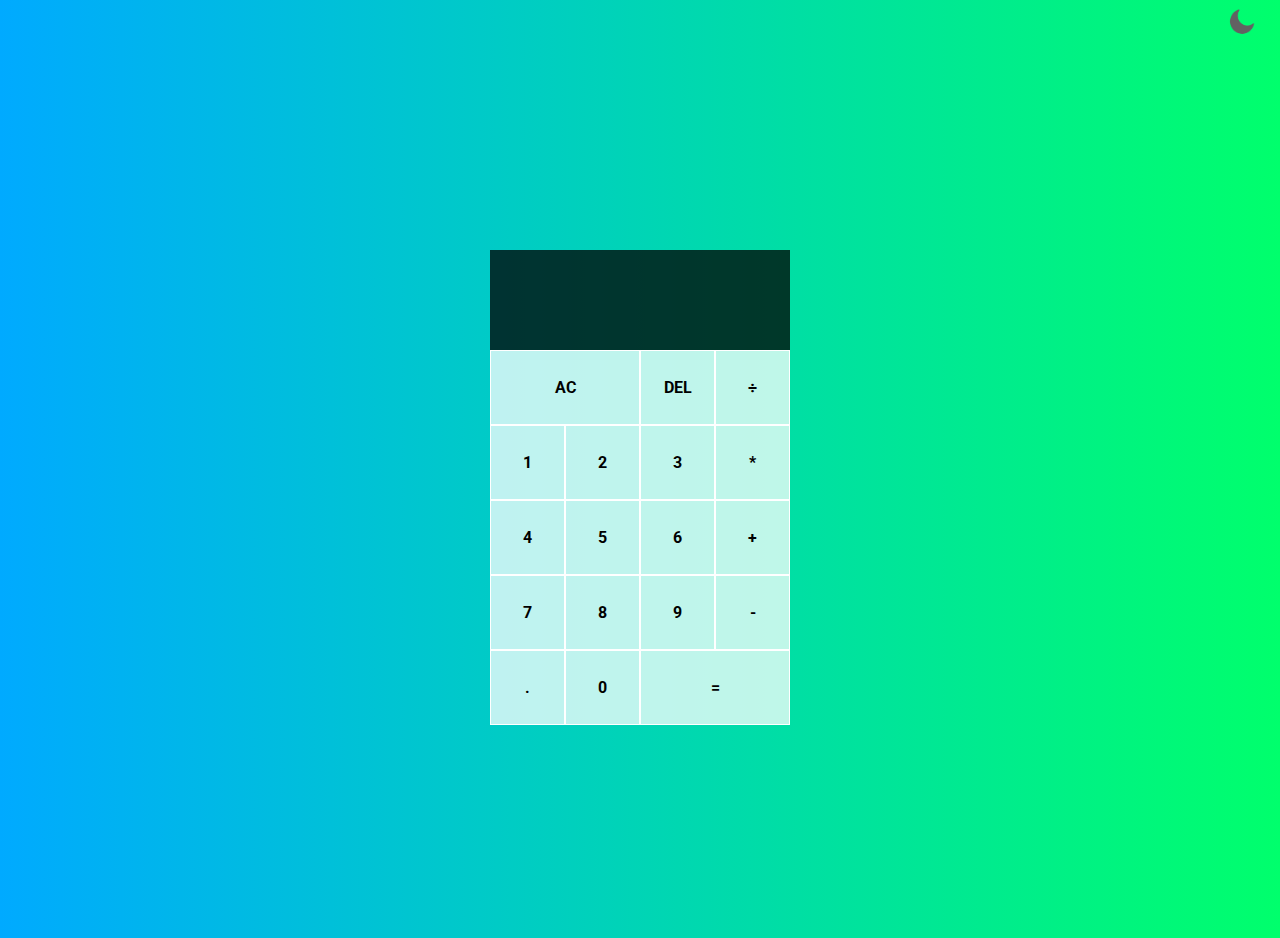
<file: calculator/index.html>
<!DOCTYPE html>
<html lang="en">
  <head>
    <meta charset="UTF-8" />
    <meta http-equiv="X-UA-Compatible" content="IE=edge" />
    <meta name="viewport" content="width=device-width, initial-scale=1.0" />
    <title>Calculator</title>
    <link rel="stylesheet" href="style.css" />
    <link
      rel="icon"
      type="image/png"
      sizes="32x32"
      href="images/icons8-calculator-48.png"
    />
    <link
      rel="icon"
      type="image/png"
      sizes="16x16"
      href="images/icons8-calculator-48.png"
    />
  </head>
  <body>
    <div class="toggle">
      <img src="images/dark theme icon/moon.png" id="icon" alt="moon" />
    </div>
    <div class="calculator_grid">
      <div class="output">
        <div class="previous_upper" data-previous></div>
        <div class="current" data-current></div>
      </div>
      <button class="span-two" data-allclear>AC</button>
      <button data-delete>DEL</button>
      <button data-operation>÷</button>
      <button data-number>1</button>
      <button data-number>2</button>
      <button data-number>3</button>
      <button data-operation>*</button>
      <button data-number>4</button>
      <button data-number>5</button>
      <button data-number>6</button>
      <button data-operation>+</button>
      <button data-number>7</button>
      <button data-number>8</button>
      <button data-number>9</button>
      <button data-operation>-</button>
      <button data-number>.</button>
      <button data-number>0</button>
      <button class="span-two" data-equals>=</button>
    </div>
    <script src="app.js"></script>
  </body>
</html>
</file>
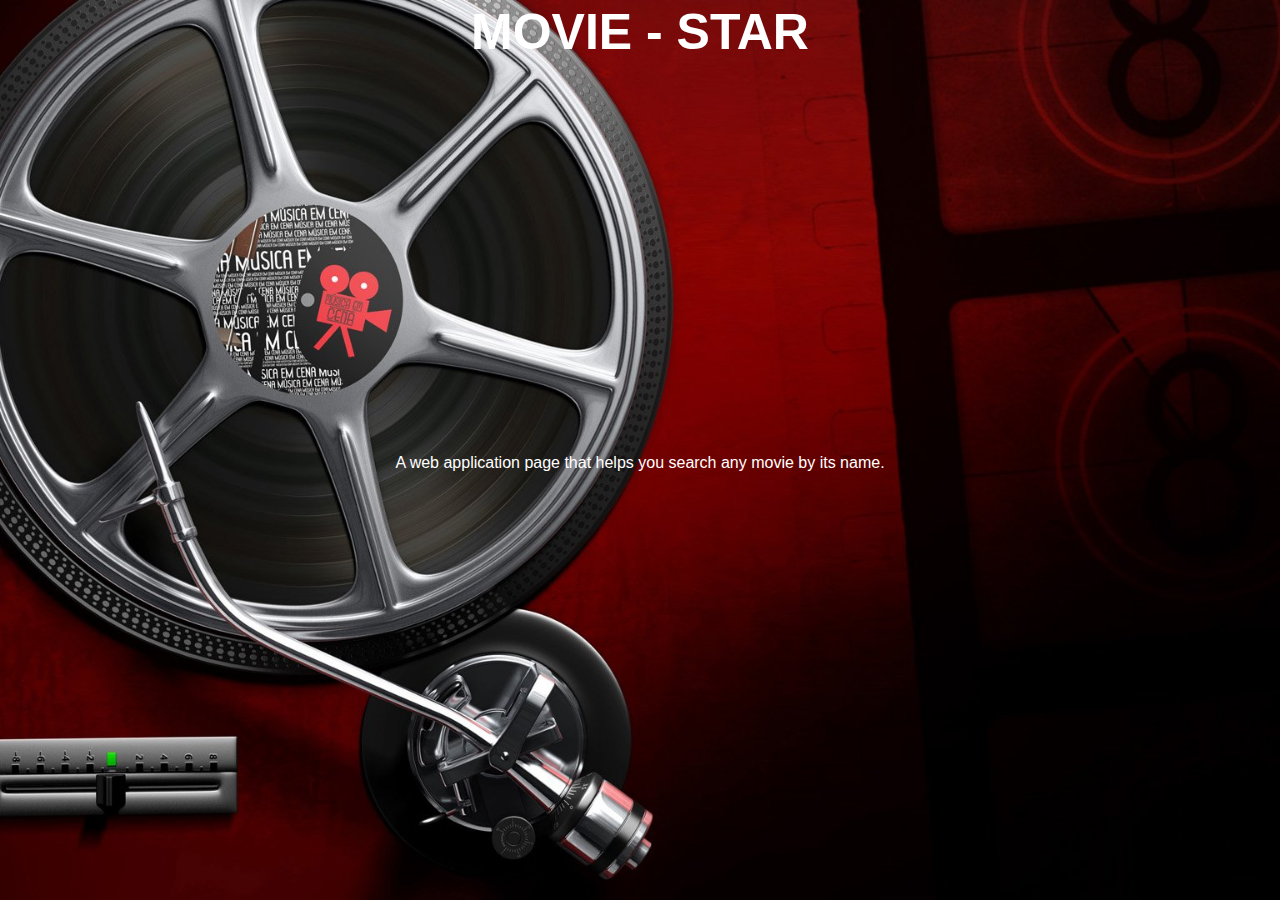
<file: Movie app/index.html>
<!DOCTYPE html>
<html lang="en">
  <head>
    <meta charset="UTF-8" />
    <meta http-equiv="X-UA-Compatible" content="IE=edge" />
    <meta name="viewport" content="width=device-width, initial-scale=1.0" />
    <link rel="stylesheet" href="css files/landing.css" />
    <title>Movie star</title>
    <link
      rel="icon"
      type="image/png"
      sizes="32x32"
      href="images/favicon-32x32.png"
    />
    <link
      rel="icon"
      type="image/png"
      sizes="16x16"
      href="images/favicon-16x16.png"
    />
  </head>
  <body class="bg">
    <header id="showcase">
      <h1>MOVIE - STAR</h1>
    </header>
    <div id="content" class="content">
      A web application page that helps you search any movie by its name.
    </div>
    <a href="main.html" class="btn">Enter </a>
  </body>
</html>
</file>
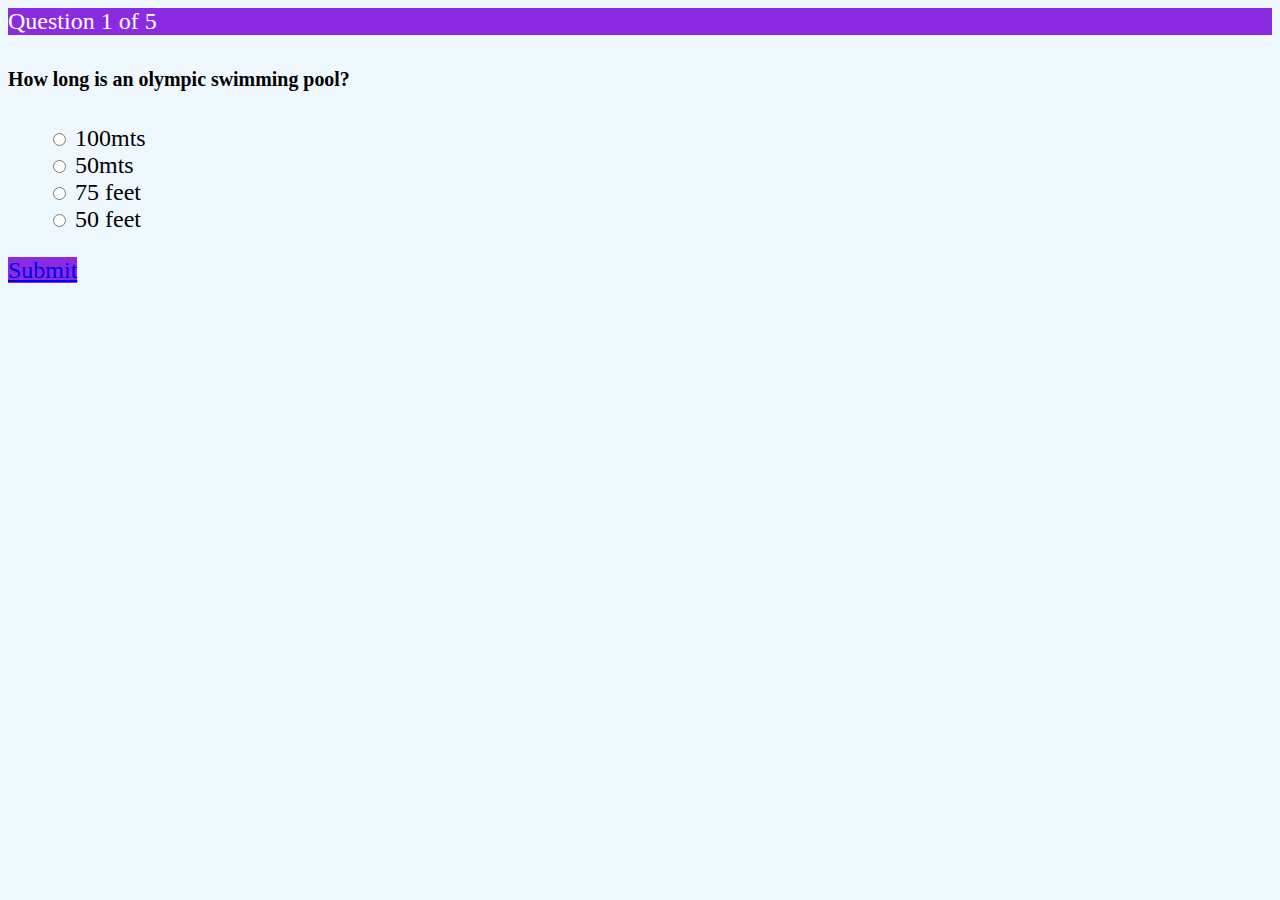
<file: Quiz/index.html>
<!DOCTYPE html>
<html lang="en">
  <head>
    <meta charset="UTF-8" />
    <meta http-equiv="X-UA-Compatible" content="IE=edge" />
    <meta name="viewport" content="width=device-width, initial-scale=1.0" />
    <title>Quiz</title>
    <link
      href="https://cdn.jsdelivr.net/npm/bootstrap@5.1.3/dist/css/bootstrap.min.css"
      rel="stylesheet"
      integrity="sha384-1BmE4kWBq78iYhFldvKuhfTAU6auU8tT94WrHftjDbrCEXSU1oBoqyl2QvZ6jIW3"
      crossorigin="anonymous"
    />
    <link rel="stylesheet" href="style.css" />

    <link
      rel="icon"
      type="image/png"
      sizes="32x32"
      href="images/quiz.png"
    />
    <link
      rel="icon"
      type="image/png"
      sizes="16x16"
      href="images/quiz.png"
    />
  </head>
  <body class="bg-secondary">
    <main>
      <div class="card w-50 mt-5 mx-auto">
        <div class="card-header text-center">Question 1 of 5</div>
        <div class="card-body">
          <h5 class="card-title text-center"><b>Special title treatment Lorem, ipsum dolor sit amet consectetur adipisicing elit. Consectetur, consequatur.</b></h5>
          <p class="card-text">
            <ul class="mx-3">
                <li class="my-3 mt-5">
                  <input type="radio" name="answer" id="a" class="answer">
                  <label for="a" id="a_text">Question</label>
                </li>
      
                <li class="my-3">
                  <input type="radio" name="answer" id="b" class="answer">
                  <label for="b" id="b_text">Question</label>
                </li>
      
                <li class="my-3">
                  <input type="radio" name="answer" id="c" class="answer">
                  <label for="c" id="c_text">Question</label>
                </li>
      
                <li class="my-3 mb-5">
                  <input type="radio" name="answer" id="d" class="answer">
                  <label for="d" id="d_text">Question</label>
                </li>
              </ul>
          </p>

          <a href="#" class="btn btn-primary w-100" id="submit">Submit</a>
        </div>
      </div>
      <div class="progress w-75 mx-auto mt-5">
        <div class="progress-bar bg-info" role="progressbar" style="width: 10%" aria-valuenow="50" aria-valuemin="0" aria-valuemax="100"></div>
      </div>
    </main>

    <script
      src="https://cdn.jsdelivr.net/npm/@popperjs/core@2.10.2/dist/umd/popper.min.js"
      integrity="sha384-7+zCNj/IqJ95wo16oMtfsKbZ9ccEh31eOz1HGyDuCQ6wgnyJNSYdrPa03rtR1zdB"
      crossorigin="anonymous"
    ></script>
    <script
      src="https://cdn.jsdelivr.net/npm/bootstrap@5.1.3/dist/js/bootstrap.min.js"
      integrity="sha384-QJHtvGhmr9XOIpI6YVutG+2QOK9T+ZnN4kzFN1RtK3zEFEIsxhlmWl5/YESvpZ13"
      crossorigin="anonymous"
    ></script>

    <script src="script.js"></script>

  </body>
</html>
</file>
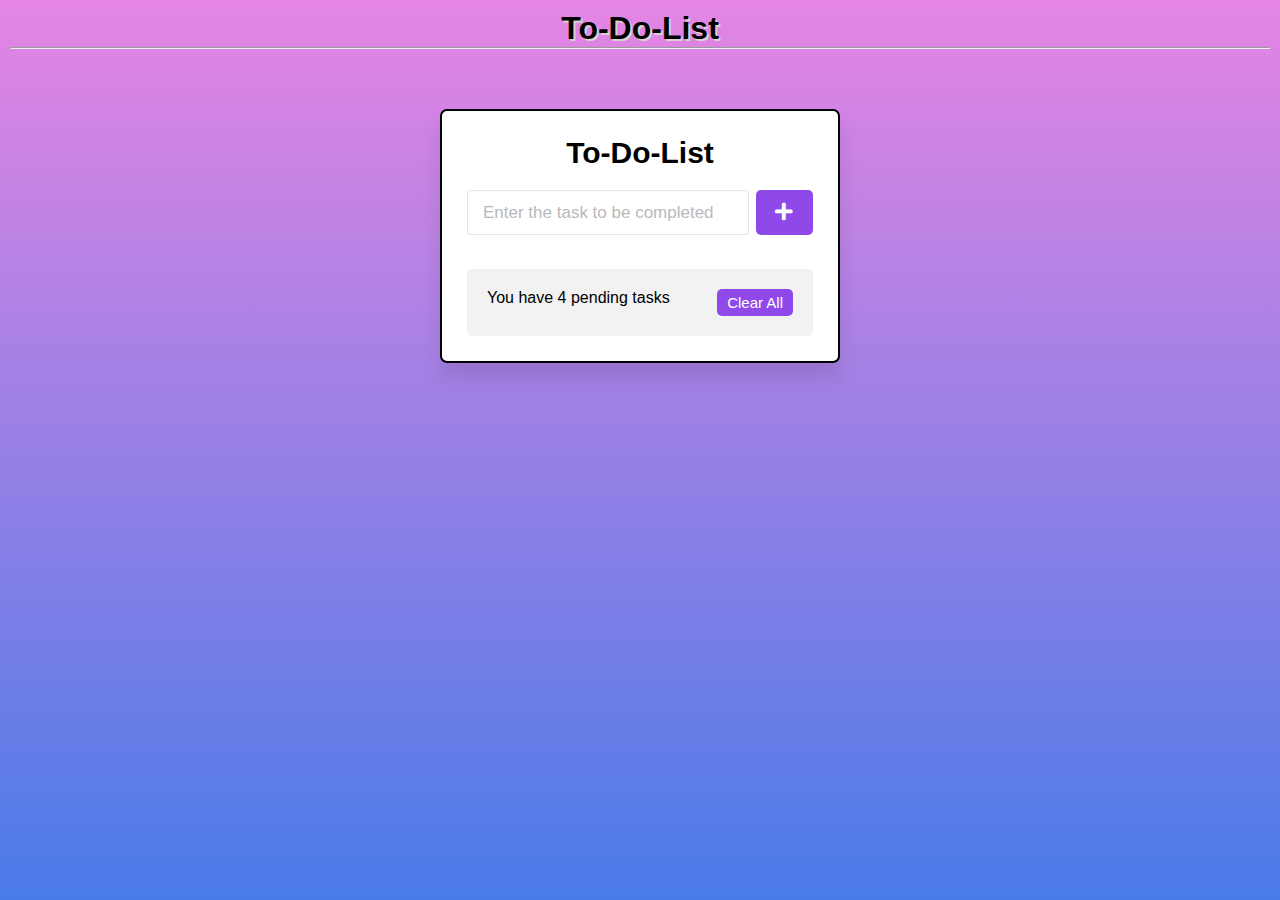
<file: To-do-list/index.html>
<!DOCTYPE html>
<html lang="en">
  <head>
    <meta charset="UTF-8" />
    <meta http-equiv="X-UA-Compatible" content="IE=edge" />
    <meta name="viewport" content="width=device-width, initial-scale=1.0" />
    <title>To-Do-List</title>
    <link
      rel="icon"
      type="image/png"
      sizes="32x32"
      href="images/favicon-32x32.png"
    />
    <link
      rel="icon"
      type="image/png"
      sizes="16x16"
      href="images/favicon-16x16.png"
    />
    <link rel="stylesheet" href="css files/style1.css" />
    <link
      rel="stylesheet"
      href="https://cdnjs.cloudflare.com/ajax/libs/font-awesome/5.15.3/css/all.min.css"
    />
  </head>
  <body>
    <div class="h11">
      <h1>To-Do-List</h1>
    </div>
    <hr />
    <div class="wrapper">
      <header>To-Do-List</header>
      <div class="input">
        <input type="text" placeholder="Enter the task to be completed" />
        <button><i class="fas fa-plus"></i></button>
      </div>
      <ul class="list">
        <!--
          list items
        -->
      </ul>
      <div class="footer">
        <span>You have 4 pending tasks</span>
        <button>Clear All</button>
      </div>
    </div>
    <script src="js/app.js"></script>
  </body>
</html>
</file>
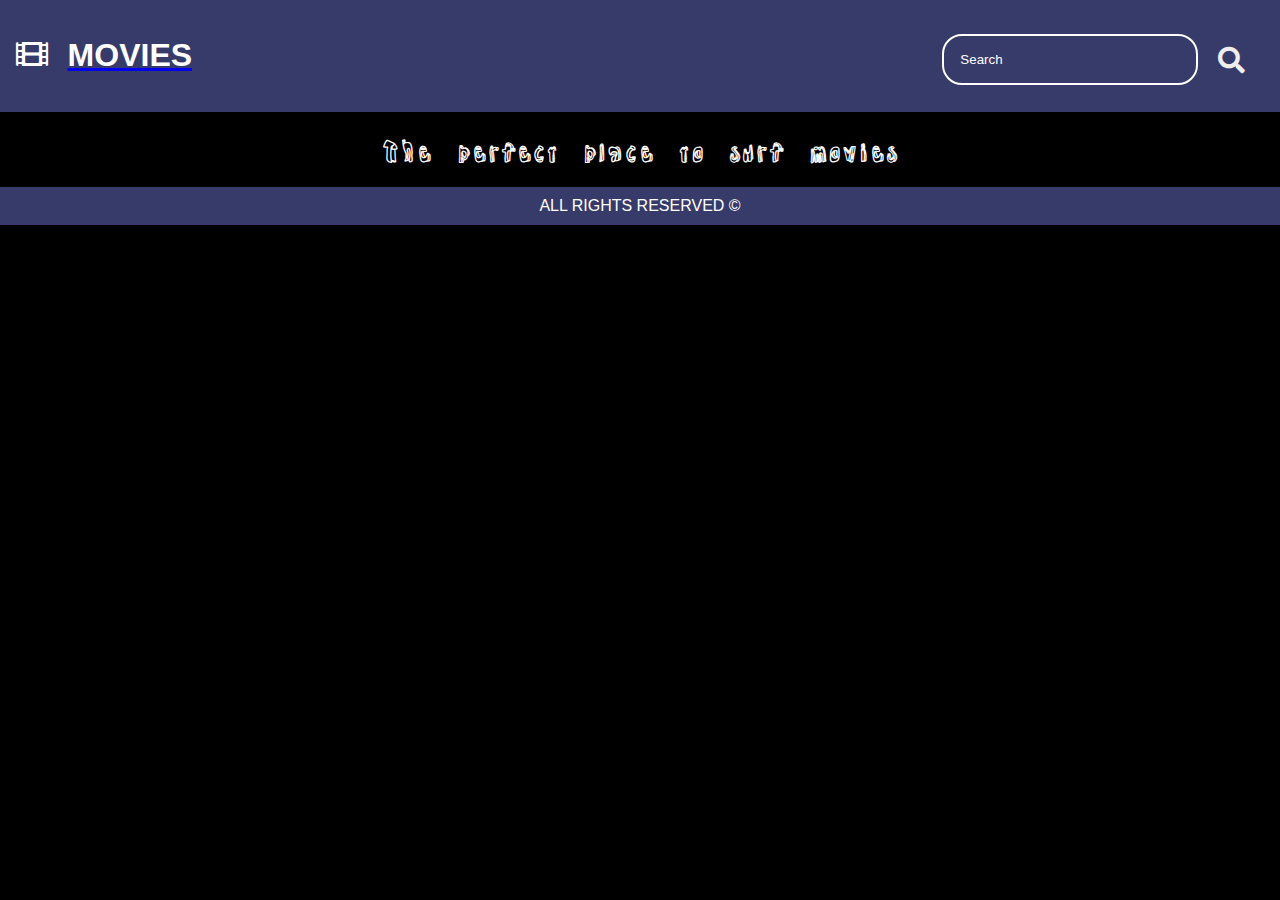
<file: Movie app/main.html>
<!DOCTYPE html>
<html lang="en">
  <head>
    <meta charset="UTF-8" />
    <meta http-equiv="X-UA-Compatible" content="IE=edge" />
    <meta name="viewport" content="width=device-width, initial-scale=1.0" />
    <link
      rel="icon"
      type="image/png"
      sizes="32x32"
      href="images/favicon-32x32.png"
    />
    <link
      rel="icon"
      type="image/png"
      sizes="16x16"
      href="images/favicon-16x16.png"
    />

    <link rel="stylesheet" href="css files/style.css" />
    <link
      rel="stylesheet"
      href="https://cdnjs.cloudflare.com/ajax/libs/font-awesome/5.15.3/css/all.min.css"
    />
    <title>Movie Star</title>
  </head>
  <body>
    <header>
      <div class="title">
        <i class="fas fa-film fa-2x film"></i>
        <a href="main.html"><h1>MOVIES</h1></a>
      </div>
      <div class="srch">
        <form id="form">
          <input type="text" id="search" class="search" placeholder="Search" />
        </form>
        <div>
          <button><i class="fas fa-search fa-2x srch" id="btn"></i></button>
        </div>
      </div>
    </header>

    <h2>The perfect place to surf movies</h2>

    <main id="main"></main>

    <script src="app.js"></script>

    <footer>ALL RIGHTS RESERVED ©</footer>
  </body>
</html>
</file>
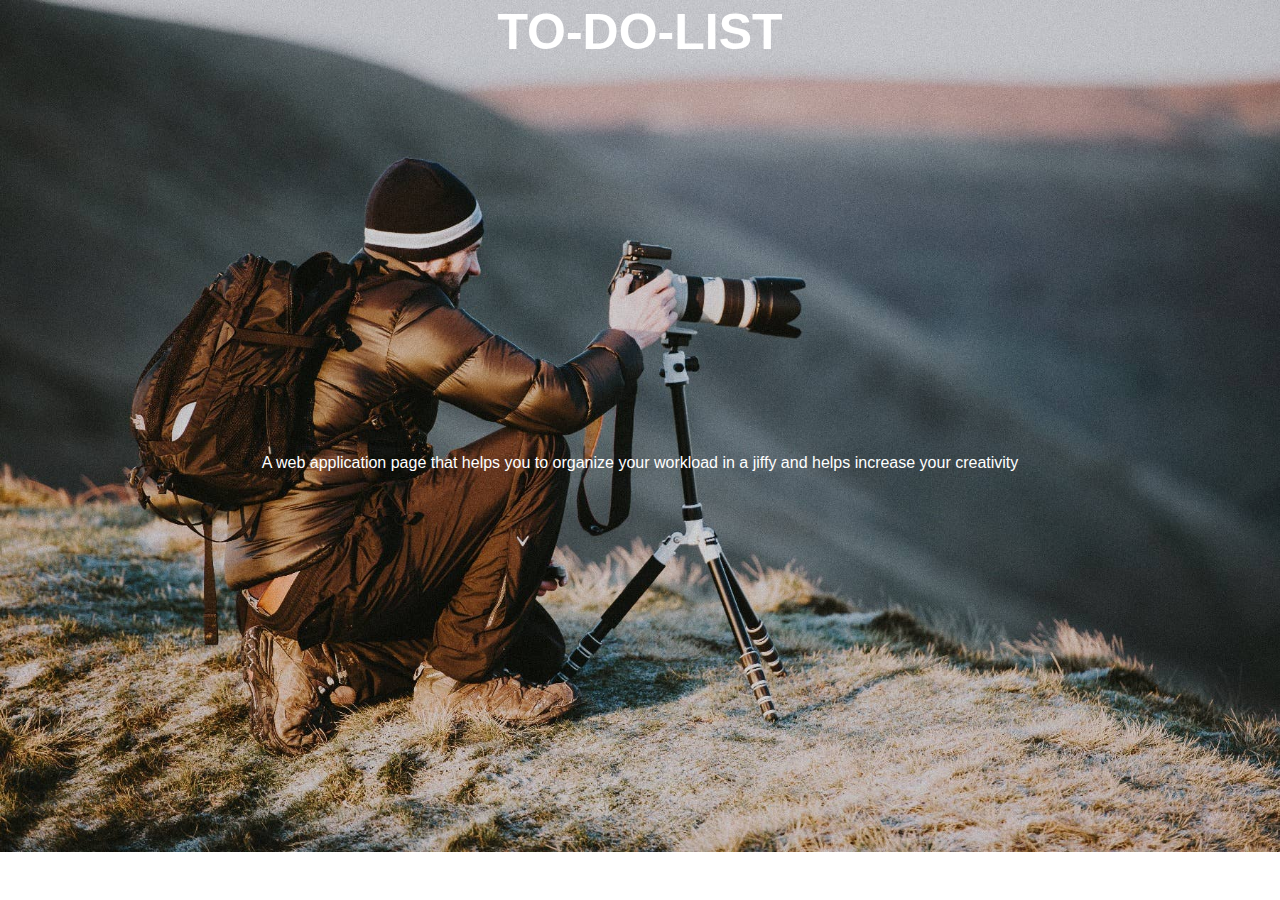
<file: To-do-list/landing.html>
<!DOCTYPE html>
<html lang="en">
  <head>
    <meta charset="UTF-8" />
    <meta http-equiv="X-UA-Compatible" content="IE=edge" />
    <meta name="viewport" content="width=device-width, initial-scale=1.0" />
    <link rel="stylesheet" href="css files/landing.css" />
    <title>LANDING PAGE</title>
    <link
      rel="icon"
      type="image/png"
      sizes="32x32"
      href="images/favicon-32x32.png"
    />
    <link
      rel="icon"
      type="image/png"
      sizes="16x16"
      href="images/favicon-16x16.png"
    />
  </head>
  <body class="bg">
    <header id="showcase">
      <h1>TO-DO-LIST</h1>
    </header>
    <div id="content" class="content">
      A web application page that helps you to organize your workload in a jiffy
      and helps increase your creativity
    </div>
    <a href="index.html" class="btn" target="_blank">Enter </a>
  </body>
</html>
</file>
<file: calculator/style.css>
@import url("https://fonts.googleapis.com/css2?family=Roboto:wght@500&display=swap");

:root {
  --bg: linear-gradient(to right, #00aaff, #00ff6c);
}

*,
*::after,
*::before {
  box-sizing: border-box;
  font-family: "Roboto", sans-serif;
  font-weight: normal;
  font-size: 1rem;
}

body {
  margin: 0;
  padding: 0;
  background: var(--bg);
  /*background: rgba(0, 0, 0, 0.75);*/
}

.dark-theme {
  --bg: rgba(4, 3, 34, 0.75);
}

.calculator_grid {
  display: grid;
  justify-content: center;
  align-content: center;
  min-height: 100vh;
  grid-template-columns: repeat(4, 75px);
  grid-template-rows: minmax(100px, auto) repeat(5, 75px);
}

.calculator_grid button {
  cursor: pointer;
  font-size: 2 rem;
  border: 1px solid white;
  font-weight: bolder;
  outline: none;
  background: rgba(255, 255, 255, 0.75);
}

.calculator_grid button:hover {
  background: rgba(255, 255, 255, 0.9);
}

.span-two {
  grid-column: span 2;
}

.output {
  grid-column: 1 / -1;
  background-color: rgba(0, 0, 0, 0.75);
  display: flex;
  align-items: flex-end;
  justify-content: space-around;
  flex-direction: column;
  word-wrap: break-word;
  word-break: break-all;
  padding: 10px;
}

.output .previous_upper {
  color: rgba(255, 255, 255, 0.75);
  font-size: 1.5rem;
}

.output .current {
  color: rgb(255, 255, 255);
  font-size: 2.5rem;
}

#icon {
  cursor: pointer;
  width: 30px;
  margin-top: 0.4rem;
  margin-right: 1.5rem;
}

.toggle {
  display: flex;
  justify-content: flex-end;
}
</file>
<file: Movie app/css files/landing.css>
* {
  margin: 0;
  padding: 0;
}

body {
  font-family: Arial, Helvetica, sans-serif;
  color: white;
  line-height: 1.6;
  text-align: center;
}

.bg {
  background-image: url(../images/background.jpg);
  background-repeat: no-repeat;
  padding: 0;
  background-size: cover;
  height: 100vh;
  max-width: 100%;
}

.container {
  max-width: 960px;
  padding: 0 30px;
  margin: auto;
}

#showcase {
  height: 50vh;
}

#showcase h1 {
  font-size: 50px;
  line-height: 1.3;
  position: relative;
  animation-name: heading;
  animation-duration: 3s;
  animation-fill-mode: forwards;
}

@keyframes heading {
  0% {
    top: -50px;
  }

  100% {
    top: 200px;
  }
}

#content {
  position: relative;
  animation-name: content;
  animation-duration: 3s;
  animation-fill-mode: forwards;
}

@keyframes content {
  0% {
    left: -1000px;
  }
  100% {
    left: 0px;
  }
}

.btn {
  display: inline-block;
  color: #fff;
  text-decoration: none;
  padding: 1rem 2rem;
  border: 1px solid white;
  margin-top: 40px;
  opacity: 0;
  animation-name: btn;
  animation-duration: 3s;
  animation-delay: 3s;
  animation-fill-mode: forwards;

  transition-property: all;
  transition-duration: 1s;
}

.btn:hover {
  transform: rotateY(180deg);
}

@keyframes btn {
  0% {
    opacity: 0;
  }
  100% {
    opacity: 1;
  }
}
</file>
<file: Quiz/style.css>
* {
  box-sizing: border-box;
}

body {
  background: aliceblue;
  font-size: x-large;
}

.btn {
  background-color: blueviolet;
  border: none;
}

.btn:hover {
  background-color: blueviolet;
}

.btn:focus {
  background-color: blueviolet;
}

ul {
  list-style-type: none;
}

.card-header {
  background-color: blueviolet;
  color: white;
}
</file>
<file: To-do-list/css files/style1.css>
* {
  margin: 0;
  padding: 0;
  box-sizing: border-box;
  font-family: sans-serif;
}

.wrapper {
  margin: 60px auto;
  max-width: 400px;
  width: 100%;
  background-color: white;
  border-radius: 7px;
  padding: 25px;
  border: 2px solid black;
  box-shadow: 0px 15px 20px rgba(0, 0, 0, 0.1);
}

body {
  min-height: 100vh;
  width: 100%;
  height: auto;
  padding: 10px;
  background: linear-gradient(to bottom, #e585e3 0%, #497be8 100%);
  background-repeat: no-repeat;
  overflow-x: hidden;
}

.wrapper header {
  font-size: 30px;
  font-weight: 600;
  text-align: center;
}

.wrapper .input {
  display: flex;
  height: 45px;
  width: 100%;
  margin: 20px 0;
}

.input input {
  width: 85%;
  height: 100%;
  outline: none;
  border-radius: 3px;
  border: 1px solid #ccc;
  font-size: 17px;
  padding-left: 15px;
  opacity: 0.5;
}

.input input:focus {
  border-color: #eb2323;
}

.input button {
  height: 100%;
  width: 60px;
  background-color: #8e49e8;
  border: none;
  border-radius: 5px;
  color: white;
  font-size: 20px;
  cursor: pointer;
  margin-left: 7px;
}

.list li:hover {
  right: 0px;
  background-color: rgb(208, 212, 214);
}

.list li {
  background-color: #f2f2f2;
  margin-bottom: 5px;
  padding: 0 15px;
  border-radius: 5px;
  list-style: none;
  height: 45px;
  line-height: 45px;
  position: relative;
}

.list li span {
  position: absolute;
  right: 0%;
  padding-right: 10px;
  cursor: pointer;
}

.list li span:hover {
  background-color: red;
  color: white;
  padding-left: 10px;
}

.input button:hover,
.footer button:hover {
  background: #721ce3;
}

.footer {
  display: flex;
  padding: 20px;
  justify-content: space-between;
  background-color: #f2f2f2;
  margin-top: 34px;
  border-radius: 5px;
}

.footer button {
  cursor: pointer;
  background-color: #8e49e8;
  border: none;
  border-radius: 5px;
  font-size: 15px;
  padding: 5px 10px;
  color: white;
  font-weight: 500;
}

h1 {
  text-align: center;
  text-shadow: 2px 2px rgb(216, 210, 210);
  font-weight: 900;
}
</file>
<file: Movie app/css files/style.css>
@import url("https://fonts.googleapis.com/css2?family=Rock+3D&display=swap");

:root {
  --primary-color: black;
  --secondary-color: #373b69;
}

* {
  box-sizing: border-box;
}

h1 {
  color: white;
  margin-left: 10px;
  text-decoration: none;
}

h2 {
  color: #fff;
  text-align: center;
  font-family: "Rock 3D", cursive;
}

body {
  overflow-x: hidden;
  margin: 0;
  font-family: Arial, Helvetica, sans-serif;
  background-color: var(--primary-color);
}

header {
  display: flex;
  flex-direction: row;
  justify-content: space-between;
  background-color: var(--secondary-color);
  padding: 1rem;
  width: 100vw;
}

.search {
  background-color: transparent;
  border-radius: 20px;
  border: 2px solid white;
  color: white;
  padding: 1rem 1rem;
  width: 20vw;
  margin-top: 0.5vw;
}

.search:focus {
  outline: none;
  background-color: var(--primary-color);
}

.search::placeholder {
  color: white;
}

#main {
  display: flex;
  flex-wrap: wrap;
  justify-content: center;
}

.movie {
  width: 300px;
  margin: 1rem;
  background-color: var(--secondary-color);
  overflow: hidden;
  border-radius: 4px;
  position: relative;
}

.movie img {
  width: 100%;
}

.movie-info {
  color: #eee;
  display: flex;
  justify-content: space-between;
  align-items: center;
  padding: 0.5rem 1rem 1rem;
  letter-spacing: 0.5px;
  gap: 0.2rem;
}

h3 {
  margin-top: 1rem;
}

.movie-info span {
  background-color: var(--primary-color);
  padding: 0.25rem 0.5rem;
  border-radius: 3px;
  font-weight: bold;
}

.green {
  color: lightgreen;
}

.yellow {
  color: yellow;
}

.red {
  color: red;
}

.overview {
  background-color: #fff;
  padding: 2rem;
  position: absolute;
  left: 0;
  bottom: 0;
  right: 0;
  max-height: 100%;
  transform: translateY(101%);
  overflow-y: auto;
  transition: transform 0.3s ease-in;
}

.movie:hover .overview {
  transform: translateY(0);
}

.error h2 {
  color: #fff;
  font-family: Arial, Helvetica, sans-serif;
}

.srch {
  color: #eee;
  padding-top: 0.7em;
}

header div button {
  background-color: transparent;
  border: none;
}

header div button:hover {
  cursor: pointer;
}

#btn {
  padding-right: 0.5em;
  padding-left: 0.5em;
}

#form {
  padding-left: 0%;
}

footer {
  background-color: var(--secondary-color);
  text-align: center;
  color: white;
  padding-top: 10px;
  padding-bottom: 10px;
}

.title {
  display: flex;
}
.srch {
  display: flex;
}

.film {
  color: #fff;
  padding-top: 1.4rem;
  margin-right: 0.3em;
}

@media (max-width: 400px) {
  header {
    flex-direction: column;
    align-items: center;
  }

  #form {
    padding-left: 0;
  }

  .search {
    width: 200px;
  }

  #btn {
    padding-left: 0;
    padding-right: 0;
  }
}
</file>
<file: To-do-list/css files/landing.css>
* {
  margin: 0;
  padding: 0;
}

body {
  font-family: Arial, Helvetica, sans-serif;
  color: white;
  line-height: 1.6;
  text-align: center;
}

.bg {
  background-image: url(../images/trv3.jpg);
  background-repeat: no-repeat;
  padding: 0;
  background-size: cover;
}

.container {
  max-width: 960px;
  padding: 0 30px;
  margin: auto;
}

#showcase {
  height: 50vh;
}

#showcase h1 {
  font-size: 50px;
  line-height: 1.3;
  position: relative;
  animation-name: heading;
  animation-duration: 3s;
  animation-fill-mode: forwards;
}

@keyframes heading {
  0% {
    top: -50px;
  }

  100% {
    top: 200px;
  }
}

#content {
  position: relative;
  animation-name: content;
  animation-duration: 3s;
  animation-fill-mode: forwards;
}

@keyframes content {
  0% {
    left: -1000px;
  }
  100% {
    left: 0px;
  }
}

.btn {
  display: inline-block;
  color: #fff;
  text-decoration: none;
  padding: 1rem 2rem;
  border: 1px solid white;
  margin-top: 40px;
  opacity: 0;
  animation-name: btn;
  animation-duration: 3s;
  animation-delay: 3s;
  animation-fill-mode: forwards;

  transition-property: all;
  transition-duration: 1s;
}

.btn:hover {
  transform: rotateY(180deg);
}

@keyframes btn {
  0% {
    opacity: 0;
  }
  100% {
    opacity: 1;
  }
}
</file>
